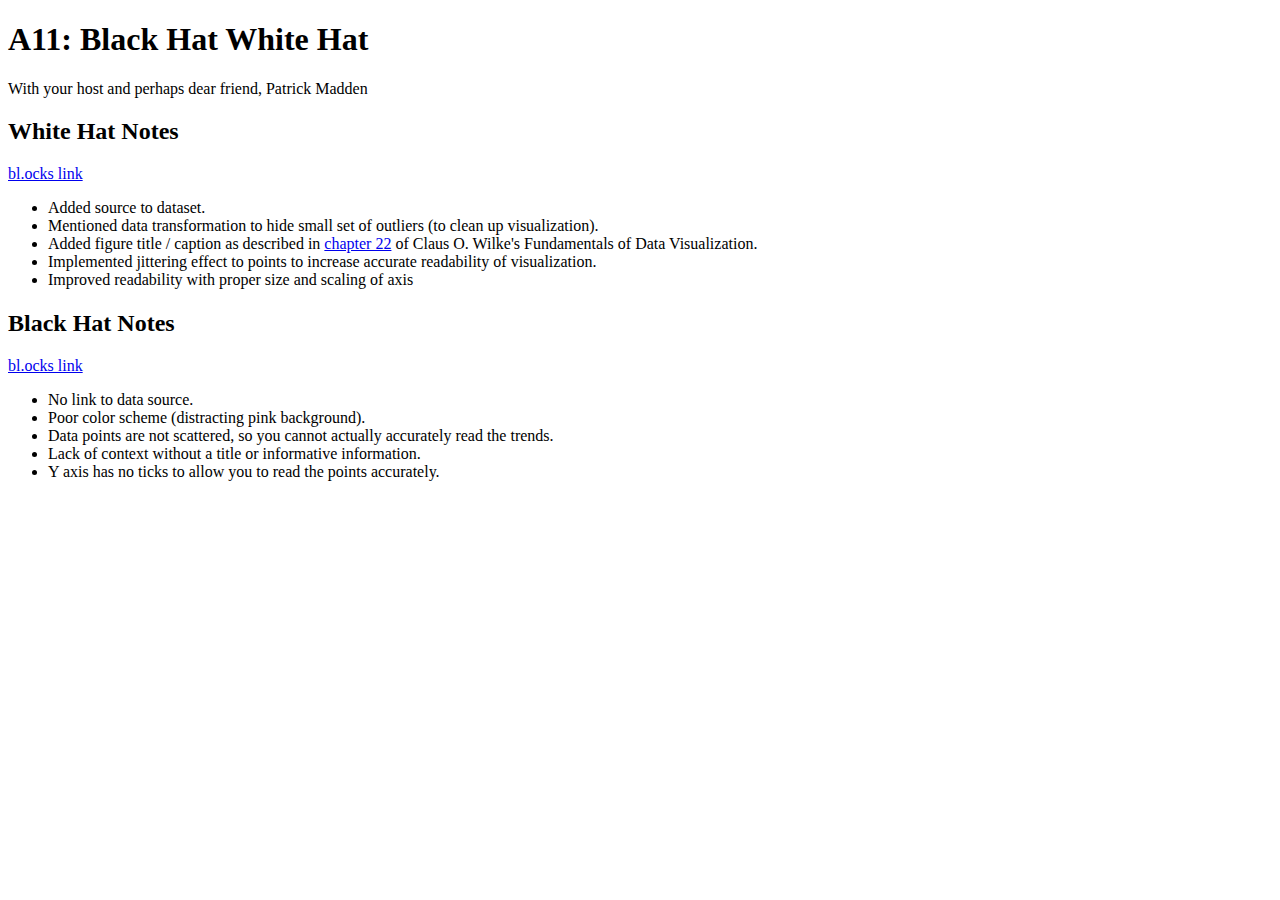
<file: a11.html>
<!DOCTYPE html>
<meta charset="utf-8">
<body>
<h1>A11: Black Hat White Hat</h1>
<p>With your host and perhaps dear friend, Patrick Madden</p>
<h2>White Hat Notes</h2>
<p><a href="http://bl.ocks.org/pvmadden/raw/599305846cf8ce6a89e20b40dda9efc0/?raw=true">bl.ocks link</a></p>
<ul>
    <li>Added source to dataset.</li>
    <li>Mentioned data transformation to hide small set of outliers (to clean up visualization).</li>
    <li>Added figure title / caption as described in <a href="https://clauswilke.com/dataviz/figure-titles-captions.html#figure-titles-and-captions">chapter 22</a> of Claus O. Wilke's Fundamentals of Data Visualization.</li>
    <li>Implemented jittering effect to points to increase accurate readability of visualization.</li>
    <li>Improved readability with proper size and scaling of axis</li>
</ul>

<h1></h1>
<h2>Black Hat Notes</h2>
<p><a href="http://bl.ocks.org/pvmadden/2dab908fd1fe000c93f042107a8ece33">bl.ocks link</a></p>
<ul>
    <li>No link to data source.</li>
    <li>Poor color scheme (distracting pink background).</li>
    <li>Data points are not scattered, so you cannot actually accurately read the trends.</li>
    <li>Lack of context without a title or informative information.</li>
    <li>Y axis has no ticks to allow you to read the points accurately.</li>
</ul>
</body>
</file>
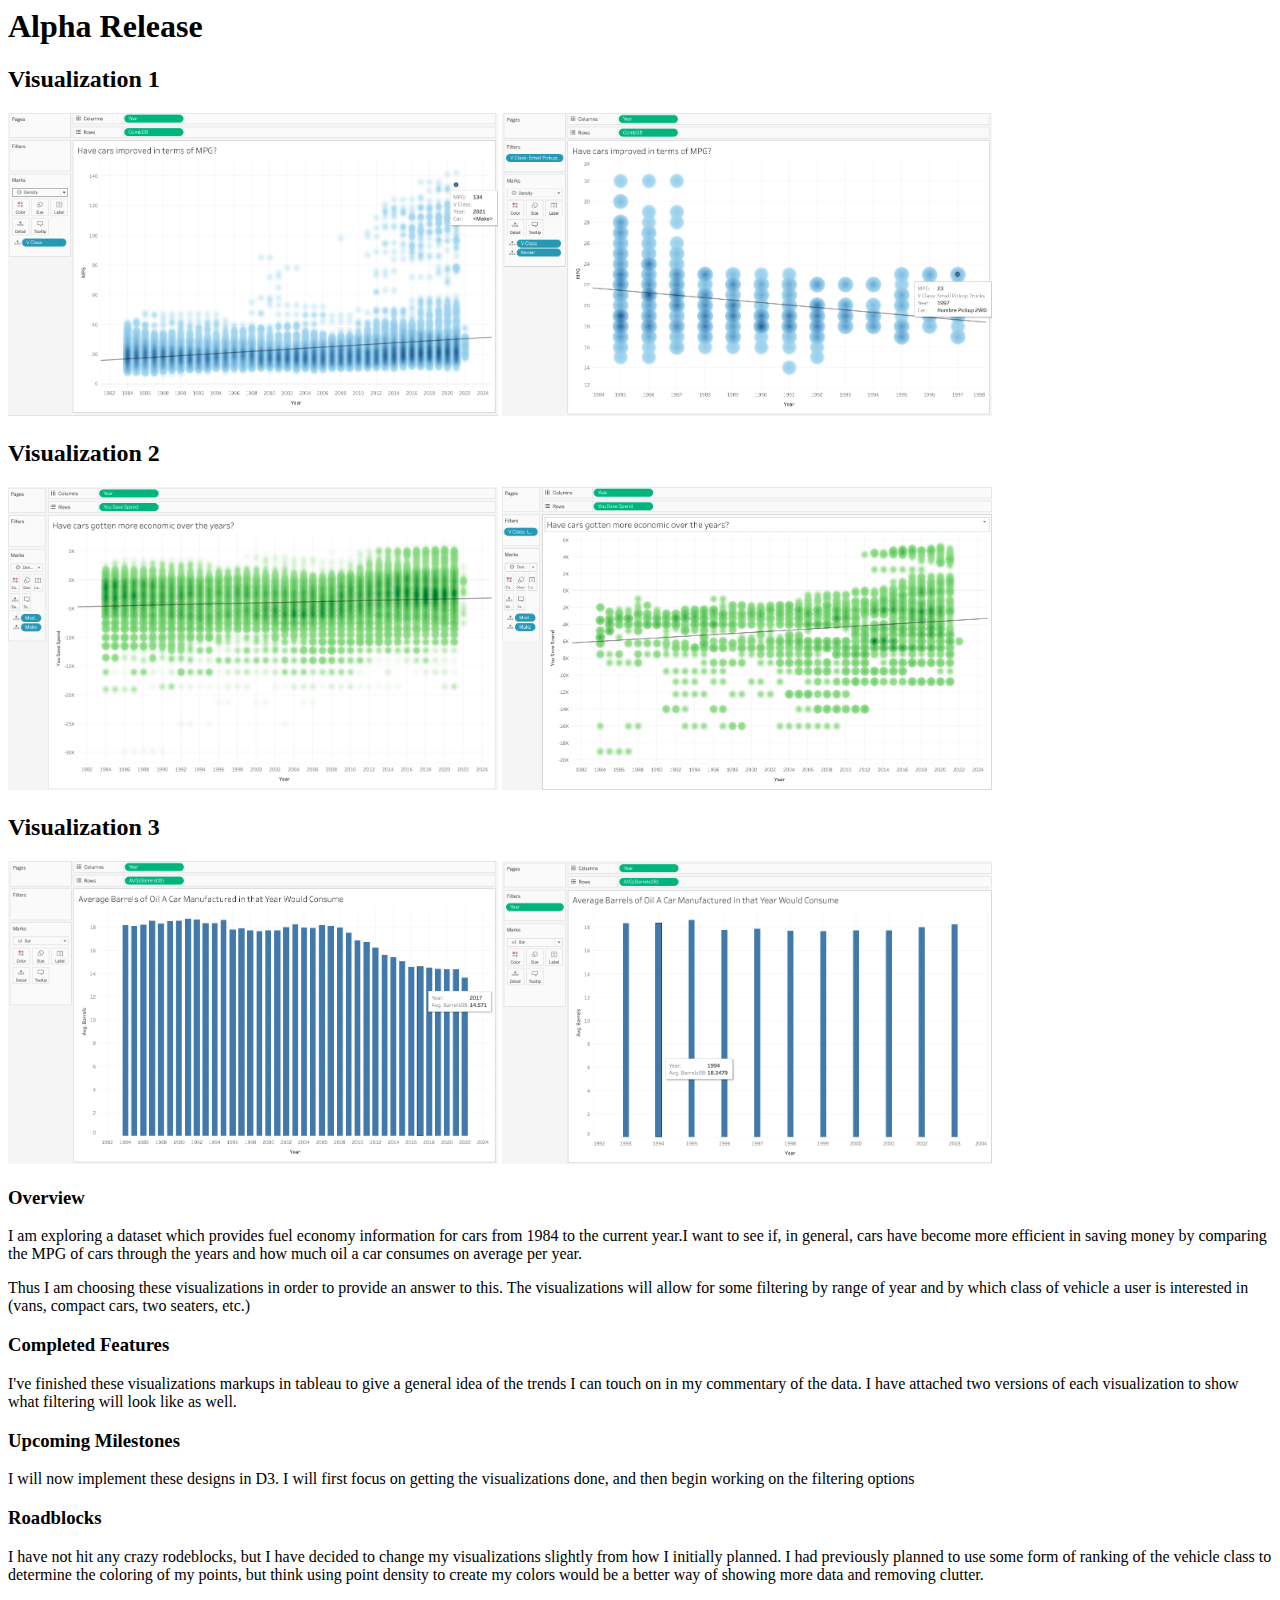
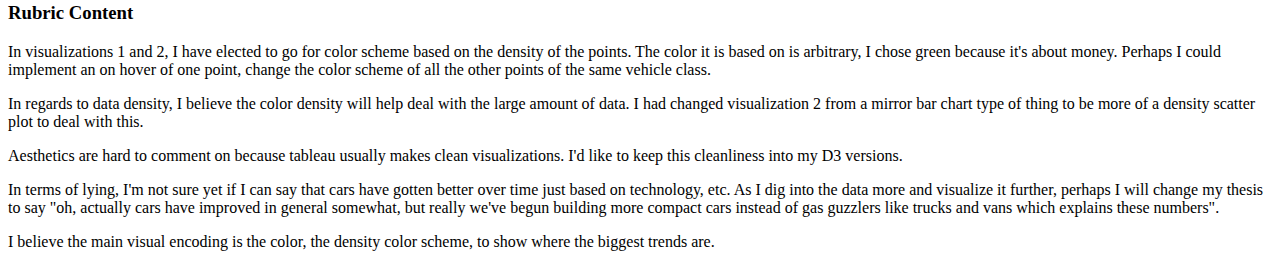
<file: final_project/alpha.html>
<html>
    <head>
       
    </head>
    <body>
     <h1>Alpha Release</h1>
     <h2>Visualization 1</h2>
	<img src="images/v1a.png" alt="Visualization 1a" width="490" height="303">
	<img src="images/v1b.png" alt="Visualization 1a" width="490" height="303">
	<h2>Visualization 2</h2>
	<img src="images/v2a.png" alt="Visualization 2a" width="490" height="303">
	<img src="images/v2b.png" alt="Visualization 2b" width="490" height="303">
	<h2>Visualization 3</h2>
	<img src="images/v3a.png" alt="Visualization 3a" width="490" height="303">
	<img src="images/v3b.png" alt="Visualization 3b" width="490" height="303">


	<h3>Overview</h3>
	<p>I am exploring a dataset which provides fuel economy information for cars from 1984 to the current year.I want to see if, in general, cars have become more efficient in saving money by comparing the MPG of cars through the years and how much oil a car consumes on average per year.<p>
	<p>Thus I am choosing these visualizations in order to provide an answer to this. The visualizations will allow for some filtering by range of year and by which class of vehicle a user is interested in (vans, compact cars, two seaters, etc.)<p>
	<h3>Completed Features</h3>
	<p>I've finished these visualizations markups in tableau to give a general idea of the trends I can touch on in my commentary of the data. I have attached two versions of each visualization to show what filtering will look like as well.<p>
	<h3>Upcoming Milestones</h3>
	<p>I will now implement these designs in D3. I will first focus on getting the visualizations done, and then begin working on the filtering options<p>
	<h3>Roadblocks</h3>
	<p>I have not hit any crazy rodeblocks, but I have decided to change my visualizations slightly from how I initially planned. I had previously planned to use some form of ranking of the vehicle class to determine the coloring of my points, but think using point density to create my colors would be a better way of showing more data and removing clutter.</p>

	    <h3>Rubric Content</h3>
	    <p>In visualizations 1 and 2, I have elected to go for color scheme based on the density of the points. The color it is based on is arbitrary, I chose green because it's about money. Perhaps I could implement an on hover of one point, change the color scheme of all the other points of the same vehicle class.</p>
	    <p>In regards to data density, I believe the color density will help deal with the large amount of data. I had changed visualization 2 from a mirror bar chart type of thing to be more of a density scatter plot to deal with this.</p>
	    <p>Aesthetics are hard to comment on because tableau usually makes clean visualizations. I'd like to keep this cleanliness into my D3 versions.<p>
	    <p>In terms of lying, I'm not sure yet if I can say that cars have gotten better over time just based on technology, etc. As I dig into the data more and visualize it further, perhaps I will change my thesis to say "oh, actually cars have improved in general somewhat, but really we've begun building more compact cars instead of gas guzzlers like trucks and vans which explains these numbers".</p>
	    <p>I believe the main visual encoding is the color, the density color scheme, to show where the biggest trends are.</p>
    </body>
</html>
</file>
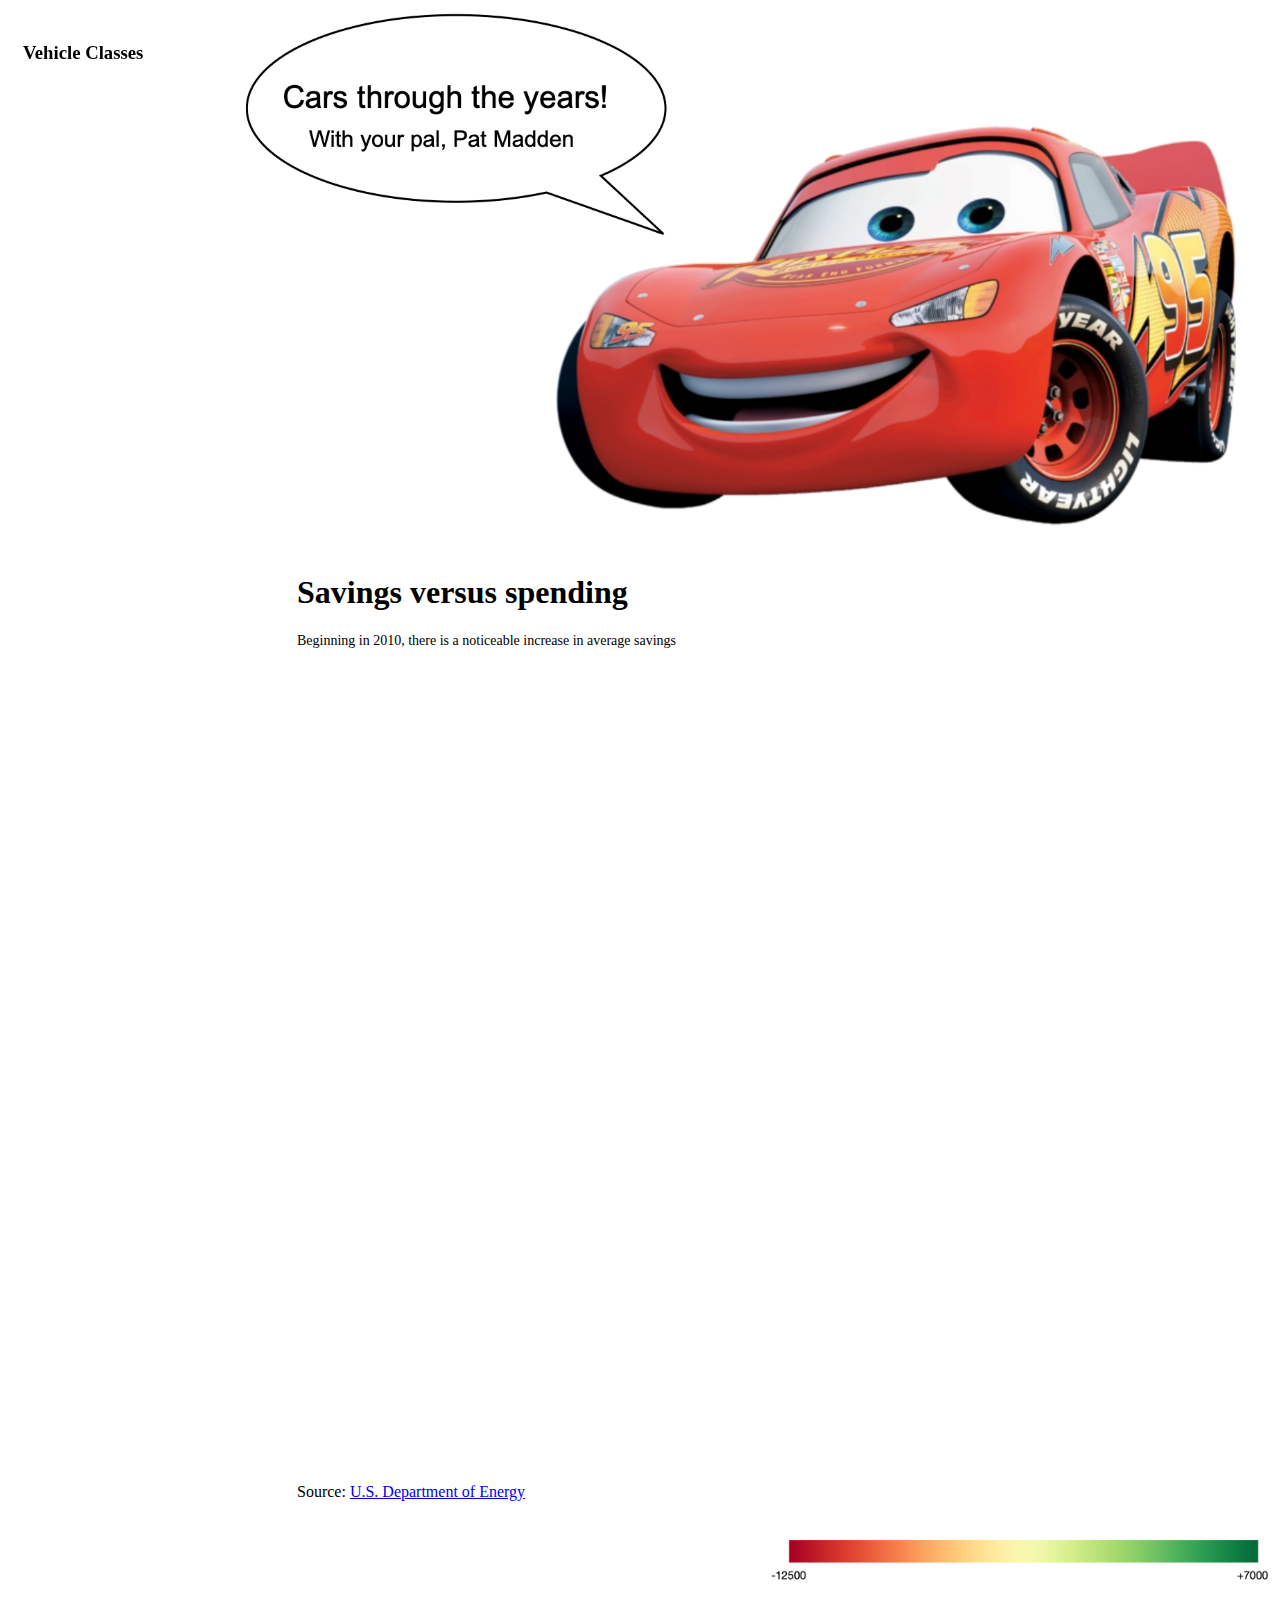
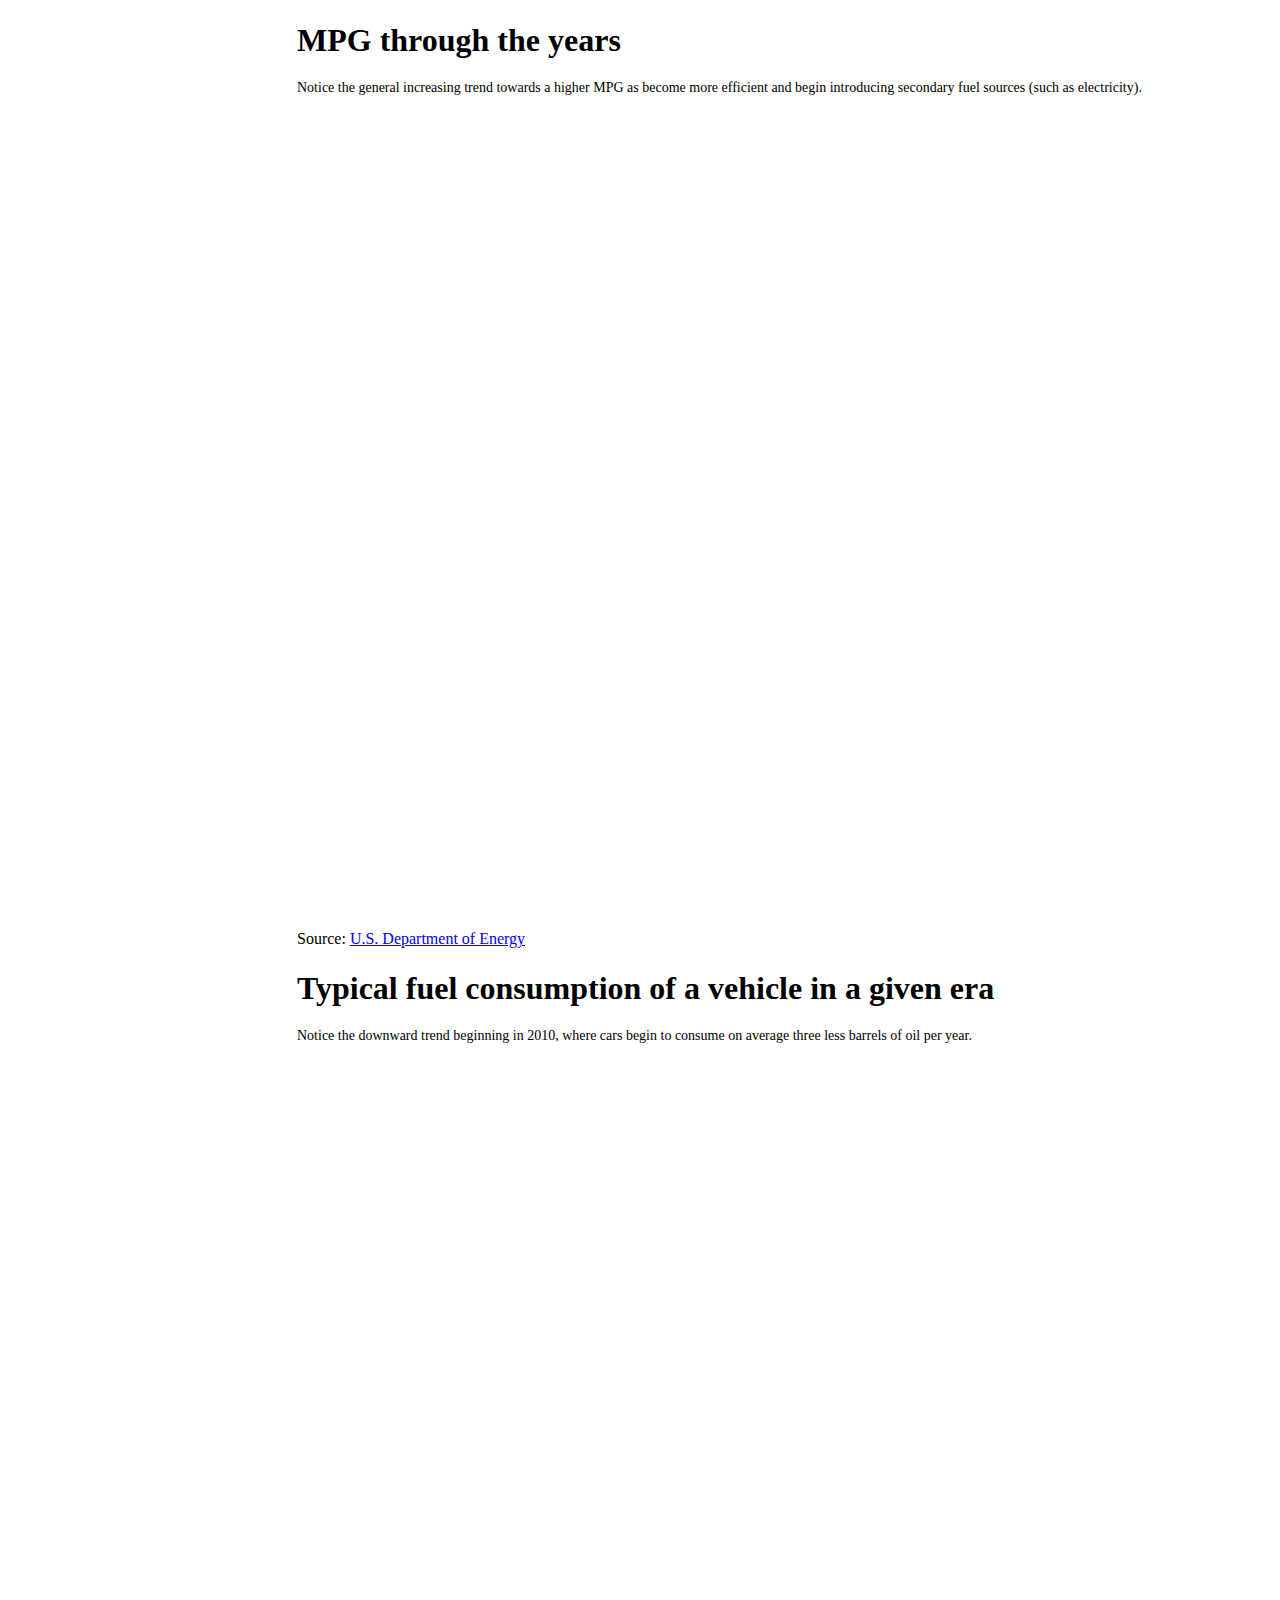
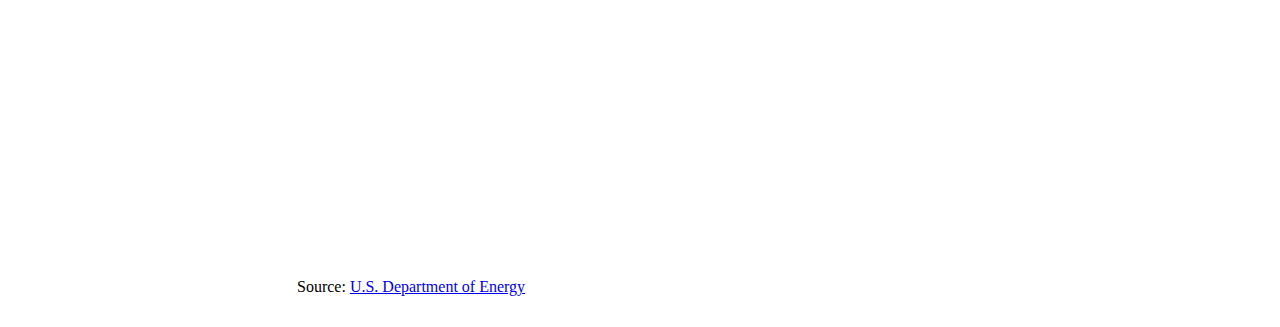
<file: final_project/final.html>
<!DOCTYPE html>
<meta charset="utf-8">
<style>

    div.tooltip {
        position: absolute;
        text-align: center;
        width: 60px;
        height: 50px;
        padding: 2px;
        font: 9px sans-serif;
        background: lightsteelblue;
        border: 0px;
        border-radius: 8px;
        pointer-events: none;
    }

    div {
        float: right;
        padding: 15px;
    }

    ul {
        list-style-type: none;
        margin: 0;
        padding: 0;
    }

    li:not(:last-child) {
        margin-bottom: 5px;
    }

    .tableofcontents{
        position: fixed;
        float: left;
        /*text-align: center;*/
        /*width: 10%;*/
    }

    .svgs{
        /*position: relative;*/
        /*float: left;*/
        /*z-index: -1;*/
        /*width: 80%;*/
    }

    svg {
        margin: 0 auto;
    }

    .car {
        float: right;
        max-width: 80%;
        height: auto;
        padding-right: 20px;
    }

    .color_scale {
        max-width: 40%;
        float: right;
        height: auto;
        margin: 0 auto;
    }

    /*.container1 {*/
    /*    float: left;*/
    /*}*/

    /*.container2 {*/
    /*    float: left;*/
    /*}*/

</style>

<body>

<!-- load the d3.js library -->
<script src="https://d3js.org/d3.v6.min.js"></script>
<div class="tableofcontents">
    <h3>Vehicle Classes</h3>
</div>
<img class="car" src="images/car2.png" alt="Cars">

<div class="svgs">
    <h1>Savings versus spending</h1>
    <p style="font-size:14px">Beginning in 2010, there is a noticeable increase in average savings </p>

    <svg width="960" height="800" id="svg2" class="container1"></svg>
    <p>Source: <a href="https://www.fueleconomy.gov/feg/ws/">U.S. Department of Energy</a></p>
</div>
<img class="color_scale" src="images/lol.png" alt="hi">

<div class="svgs">
    <h1>MPG through the years</h1>
    <p style="font-size:14px">Notice the general increasing trend towards a higher MPG as become more efficient and begin introducing secondary fuel sources (such as electricity).</p>
<svg width="960" height="800" id="svg1" class="container2"></svg>
    <p>Source: <a href="https://www.fueleconomy.gov/feg/ws/">U.S. Department of Energy</a></p>
    <h1>Typical fuel consumption of a vehicle in a given era</h1>
    <p style="font-size:14px">Notice the downward trend beginning in 2010, where cars begin to consume on average three less barrels of oil per year.</p>
    <svg width="960" height="800" id="svg3" class="container3"></svg>
    <p>Source: <a href="https://www.fueleconomy.gov/feg/ws/">U.S. Department of Energy</a></p>
</div>


<script>

    var svg1 = d3.select("#svg1"),
        margin = {top: 20, right: 80, bottom: 30, left: 50},
        width = svg1.attr("width") - margin.left - margin.right,
        height = svg1.attr("height") - margin.top - margin.bottom,
        g = svg1.append("g").attr("transform", "translate(" + margin.left + "," + margin.top + ")");

        var svg2 = d3.select("#svg2"),
        width2 = svg2.attr("width") - margin.left - margin.right,
        height2 = svg2.attr("height") - margin.top - margin.bottom,
        g2 = svg2.append("g").attr("transform", "translate(" + margin.left + "," + margin.top + ")");

    var svg3 = d3.select("#svg3"),
        width3 = svg3.attr("width") - margin.left - margin.right,
        height3 = svg3.attr("height") - margin.top - margin.bottom,
        g3 = svg3.append("g").attr("transform", "translate(" + margin.left + "," + margin.top + ")");

    var x = d3.scaleLinear().range([0, width - margin.right]),
        y = d3.scaleLinear().range([height, 0]),
        z = d3.scaleOrdinal(d3.schemeCategory10);

    var x2 = d3.scaleLinear().range([0, width2 - margin.right]),
        y2 = d3.scaleLinear().range([height2, 0])

    var x3 = d3.scaleLinear().range([0, width3 - margin.right]),
        y3 = d3.scaleLinear().range([height3, 0]);

    var ul = d3.select('.tableofcontents').append('ul').attr("class", "vclass_list");

    function jitter(x){
        return Math.random() * x;
    }

    // Define the div for the tooltip
    var div = d3.select("body").append("div")
        .attr("class", "tooltip")
        .style("opacity", 0);

    var id = 0;

    d3.csv("data/vehicles.csv").then(function(data) {
        let v_classes_total = new Set();
        let count_per_year = new Map();
        let total_barrels_per_year = new Map();
        data.forEach(function(d) {
            d.id = +id++;
            d.year = +d.year;
            d.mpg = +d.comb08;
            d.vehicle_class = d.VClass;
            d.savespend = +d.youSaveSpend;
            v_classes_total.add(d.vehicle_class);
            d.barrels = +d.barrels08;

            if(total_barrels_per_year.has(d.year))
            {
                total_barrels_per_year.set(d.year, (total_barrels_per_year.get(d.year) + d.barrels));
            }
            else
            {
                total_barrels_per_year.set(d.year, d.barrels);
            }

            if(count_per_year.has(d.year))
            {
                count_per_year.set(d.year, count_per_year.get(d.year) + 1);
            }
            else
            {
                count_per_year.set(d.year, 1);
            }
        });

        // console.log(count_per_year)
        // console.log(total_barrels_per_year)

        let average_values = new Map


        function logMapElements(value, key, map) {
            console.log(`map.get('${key}') = ${value}`)
            let x = total_barrels_per_year.get(key)
            let j = count_per_year.get(key)
            console.log(x)
            console.log(j)
            average_values.set(key, x/j);
        }


        count_per_year.forEach(logMapElements)

        console.log(average_values);

        x3.domain([
            d3.min(data, function (d) { return d.year; }) - 1,
            d3.max(data, function (d) { return d.year; }) + 1
        ]);

        y3.domain([
            0,
            d3.max(average_values.values())
        ]);

        g3.selectAll(".bar")
            .data(average_values.keys())
            .enter().append("rect")
            .attr("class", "bar")
            .attr("x", function(d) { return x3(d); })
            .attr("y", function(d) { return y3(average_values.get(d)); })
            .attr("width", width3/40)
            .attr("height", function(d) { return height3 - y3(average_values.get(d)); })
            .style("fill","brown");

        console.log(x3.domain())
        console.log(y3.domain())


        x.domain([
            d3.min(data, function (d) { return d.year; }) - 1,
            d3.max(data, function (d) { return d.year; }) + 1
        ]);

        y.domain([
            d3.min(data, function (d) { return d.mpg; }),
            d3.max(data, function (d) { return d.mpg; })
        ]);

        console.log(x.domain())
        console.log(y.domain())

        x2.domain([
            d3.min(data, function (d) { return d.year; }) - 1,
            d3.max(data, function (d) { return d.year; }) + 1
        ]);

        y2.domain([
            -12500,
            d3.max(data, function (d) { return d.savespend; })
        ]);

        console.log(x2.domain())
        console.log(y2.domain())

        const x_axis2 = g2.append("g")
            .attr("class", "axis axis--x")
            .attr("id", 'x_axis')
            .attr("transform", "translate(0," + height2 + ")")
            .call(d3.axisBottom(x2).tickFormat(d3.format("d")));

        g2.append("g")
            .attr("class", "axis axis--y")
            .call(d3.axisLeft(y2))
            .append("text")
            .attr("transform", "rotate(-90)")
            .attr("y", 6)
            .attr("dy", "0.71em")
            .attr("fill", "#000")
            .text("Save versus Spend");

        const x_axis3 = g3.append("g")
            .attr("class", "axis axis--x")
            .attr("id", 'x_axis')
            .attr("transform", "translate(0," + height3 + ")")
            .call(d3.axisBottom(x3).tickFormat(d3.format("d")));

        g3.append("g")
            .attr("class", "axis axis--y")
            .call(d3.axisLeft(y3))
            .append("text")
            .attr("transform", "rotate(-90)")
            .attr("y", 6)
            .attr("dy", "0.71em")
            .attr("fill", "#000")
            .text("Average Oil Consumption per year in Barrels");

        z.domain(data.map(function (c) {
            return c.vehicle_class;
        }));

        let line_count = 0;

        function drawTrendLine(v_classes){
            var xLabels = data.map(function (d) {
                if (v_classes.has(d.vehicle_class)) {
                    return parseFloat(d.year)
                }
            })
            //var xLabels = [1984, 2022];
            var xSeries = d3.range(1, 21709 + 1);

            var ySeries = data.map(function(d) {
                if (v_classes.has(d.vehicle_class)) {
                    return parseFloat(d.mpg)
                } else {
                    return null
                }
            });

            //console.log(xSeries)
            var leastSquaresCoeff = leastSquares(xSeries, ySeries);
            var x1 = 1984;

            var y1 = leastSquaresCoeff[0] + leastSquaresCoeff[1];
            if(y1 < 10) {
                y1 = y1 + 10;
            }

            var x2 = 2022;
            var y2 = leastSquaresCoeff[0] * xSeries.length + leastSquaresCoeff[1];
            if(y2 < 10) {
                y2 = y2 + 10;
            }

            console.log(x1 + " " + x2);
            var trendData = [[x1,y1,x2,y2]];
            svg1.selectAll(".trendline").remove();
            var trendline = svg1.selectAll(".trendline")
                .data(trendData);

            console.log(trendData);

            trendline.enter()
                .append("line").attr("id", "line" + line_count++)
                .attr("class", "trendline")
                .attr("x1", function(d) { return x(d[0]) + margin.left; })
                .attr("y1", function(d) { return y(d[1]); })
                .attr("x2", function(d) { return x(d[2]) + margin.left; })
                .attr("y2", function(d) { return y(d[3]); })
                .attr("stroke", "black")
                .attr("stroke-width", 3);
        }

        const x_axis = g.append("g")
            .attr("class", "axis axis--x")
            .attr("id", 'x_axis')
            .attr("transform", "translate(0," + height + ")")
            .call(d3.axisBottom(x).tickFormat(d3.format("d")));

        g.append("g")
            .attr("class", "axis axis--y")
            .call(d3.axisLeft(y))
            .append("text")
            .attr("transform", "rotate(-90)")
            .attr("y", 6)
            .attr("dy", "0.71em")
            .attr("fill", "#000")
            .text("Miles per gallon");

        let scale = d3.scaleSequential(d3.interpolateRdYlGn).domain([-12500,7000]);

        svg2.selectAll("dot")
            .data(data)
            .enter().append("circle")
            .attr("r", 2.5)
            .attr("cy", function(d) {
                return ((y2(d.savespend)) + jitter(3));
            })
            .attr("cx", function(d) { return ((x2(d.year) + margin.left) + jitter(15)); })
            .attr("id", function(d) { return "circle" + d.id; })
            .attr("data-id", function(d) { return "circle" + d.id; })
            .attr("vclass", function(d) { return d.vehicle_class; })
            .style("opacity", 0.1)
            .style("fill", function(d) {
                return scale(d.savespend);
            })
            .attr('visibility', function(d) {
                if (d.savespend <= -12500)
                {
                    return 'hidden'
                } else {
                    return 'visible'
                }
            }).on("click", click)
              .on("mouseover", hover2)
              .on("mouseout", exit);

        svg1.selectAll("dot")
            .data(data)
            .enter().append("circle")
            .attr("r", 2.5)
            .attr("cx", function(d) { return ((x(d.year) + margin.left) + jitter(15)); })
            .attr("cy", function(d) { return ((y(d.mpg)) + jitter(3)); })
            .attr("id", function(d) { return "circle" + d.id; })
            .attr("data-id", function(d) { return "circle" + d.id; })
            .attr('visibility', 'visible')
            .attr("vclass", function(d) { return d.vehicle_class; })
            .style("opacity", 0.1)
            .style("fill", "#3b6fff")
            .on("click", click)
            .on("mouseover", hover)
            .on("mouseout", exit);

        drawTrendLine(v_classes_total);

        let selected_vehicle_classes = new Set();

        function click(elem, d) {
            var attrs = elem.srcElement.attributes;
            let id = attrs['data-id'].value;
            let path = svg1.select('#' + id);
            let path2 = svg2.select('#' + id);
            let current_vc = path.attr("vclass")

            if (!selected_vehicle_classes.has(current_vc))
            {
                copy.clear();
                console.log("adding " + current_vc);
                selected_vehicle_classes.add(current_vc);

                svg2.selectAll('circle').each(function() {
                    if (d.vehicle_class === current_vc) {this.parentNode.appendChild(this);}
                }).style('fill', d => {
                    if (d.vehicle_class === current_vc || selected_vehicle_classes.has(d.vehicle_class)) {
                        return scale(d.savespend);
                    } else { return "transparent" }
                }).style('opacity', d => {
                    if (d.vehicle_class === current_vc || selected_vehicle_classes.has(d.vehicle_class)) {
                        return .8
                    } else { return 0 }
                });

                svg1.selectAll('circle').each(function() {
                    if (d.vehicle_class === current_vc) {this.parentNode.appendChild(this);}
                }).style('fill', d => {
                    if (d.vehicle_class === current_vc || selected_vehicle_classes.has(d.vehicle_class)) {
                        return z(d.vehicle_class);
                    } else { return "transparent" }
                }).style('stroke', d => {
                    if (d.vehicle_class === current_vc || selected_vehicle_classes.has(d.vehicle_class)) {
                        return z(d.vehicle_class);
                    } else { return  "transparent"; } //grey
                }).style('opacity', d => {
                    if (d.vehicle_class === current_vc || selected_vehicle_classes.has(d.vehicle_class)) {
                        return .8
                } else { return 0 } });
                drawTrendLine(selected_vehicle_classes);
            } else {
                console.log("removing " + current_vc);
                selected_vehicle_classes.delete(current_vc);
                if (selected_vehicle_classes.size === 0) {
                    console.log("empty")

                    svg2.selectAll('circle')
                        .style('fill', function(d) {
                            let scale = d3.scaleSequential(d3.interpolateRdYlGn).domain([-12500,7000])
                            return scale(d.savespend)})
                        .style('stroke', scale(d, function(d) {
                            let scale = d3.scaleSequential(d3.interpolateRdYlGn).domain([-12500,7000])
                            return scale(d.savespend)}))
                        .style('opacity', .1);

                    svg1.selectAll('circle').style('fill', "#3b6fff")
                        .style('stroke', "#3b6fff")
                        .style('opacity', .1);
                    drawTrendLine(v_classes_total);
                } else {
                    console.log("removing just this one")

                    svg1.selectAll('circle').style('fill', d => {
                        if (!selected_vehicle_classes.has(d.vehicle_class)) { return "transparent" }
                        else { return z(d.vehicle_class) }
                    }).style('stroke', d => {
                        if (!selected_vehicle_classes.has(d.vehicle_class)) { return "transparent" } //grey
                        else { return z(d.vehicle_class) }
                    }).style('opacity', d => {
                        if (!selected_vehicle_classes.has(d.vehicle_class)) { return 0 }
                        else { return .8 }
                    });

                    svg2.selectAll('circle').style('fill', d => {
                        if (!selected_vehicle_classes.has(d.vehicle_class)) { return "transparent" }
                        else { return scale(d.savespend) }
                    }).style('stroke', d => {
                        if (!selected_vehicle_classes.has(d.vehicle_class)) { return "transparent" } //grey
                        else { return scale(d.savespend) }
                    }).style('opacity', d => {
                        if (!selected_vehicle_classes.has(d.vehicle_class)) { return 0 }
                        else { return .8 }
                    });
                    drawTrendLine(selected_vehicle_classes);
                }
            }
        }

        let copy = new Set();

        function hover2(elem, d) {
            var attrs = elem.srcElement.attributes;
            let id = attrs['data-id'].value;
            let path = svg2.select('#' + id);
            let current_vc = path.attr("vclass")
            var coordinates= d3.pointer(event);
            var x = coordinates[0];
            var y = coordinates[1];

            // if (selected_vehicle_classes.size > 0 && copy != selected_vehicle_classes && !selected_vehicle_classes.has(current_vc)) {
            //     svg2.selectAll('circle').style("stroke", function(d) {
            //             if (selected_vehicle_classes.has(d.vehicle_class)) {
            //                 return scale(d.savespend)
            //             } else {
            //                 return "grey"
            //         }}).style("opacity", function(d) {
            //             if (selected_vehicle_classes.has(d.vehicle_class)) {
            //                 return .8
            //             } else {
            //                 return .1
            //             }
            //         })
            //     copy.add(selected_vehicle_classes.entries());
            // }

            path.attr("r", 6)
                .style('fill', scale(d.savespend))
                .style('stroke', scale(d.savespend))
                .style("opacity", 1);

            div.transition()
                .duration(200)
                .style("opacity", .6);
            div.html(d.vehicle_class + "<br/>"  +d.year + "<br/> Save vs Spend:"  + d.savespend)
                .style("left", (x + 600) + "px")
                .style("top", (y  + 40 + 756) + "px");
        }

        function hover(elem, d) {
            var attrs = elem.srcElement.attributes;
            let id = attrs['data-id'].value;
            let path = svg1.select('#' + id);
            let current_vc = path.attr("vclass")
            var coordinates= d3.pointer(event);
            var x = coordinates[0];
            var y = coordinates[1];

            // if (selected_vehicle_classes.size > 0 && copy != selected_vehicle_classes && !selected_vehicle_classes.has(current_vc)) {
            //     svg1.selectAll('circle').style("stroke", function(d) {
            //         if (selected_vehicle_classes.has(d.vehicle_class)) {
            //             return z(d.vehicle_class)
            //         } else {
            //             return "grey"
            //         }}).style("opacity", function(d) {
            //         if (selected_vehicle_classes.has(d.vehicle_class)) {
            //             return .8
            //         } else {
            //             return .1
            //         }})
            //     copy.add(selected_vehicle_classes.entries());
            // }


                path.attr("r", 6)
                    .style('fill', z(current_vc))
                    .style('stroke', z(current_vc))
                    .style("opacity", 1);

                x = x + 600;
                y = y + 1000 + 756;

                div.transition()
                    .duration(200)
                    .style("opacity", .6);
                div.html(d.vehicle_class + "<br/>"  +d.year + "<br/> Avg MPG:"  + d.mpg)
                    .style("left", (x) + "px")
                    .style("top", (y  - 48 ) + "px");




            // console.log(x + " " + y)

        }

        function exit(elem,d) {
            var attrs = elem.srcElement.attributes;
            let id = attrs['data-id'].value;
            let path = svg1.select('#' + id);
            let path2 = svg2.select('#' + id);
            let current_vc = path.attr("vclass")

            div.transition()
                .duration(500)
                .style("opacity", 0);

            if (selected_vehicle_classes.size == 0) {
                path.attr("r", 2.5)
                .style("fill", "#3b6fff")
                .style("stroke", "#3b6fff")
                .style("opacity", .05)

                path2.attr("r", 2.5)
                    .style("fill", scale(d.savespend))
                    .style("stroke", scale(d.savespend))
                    .style("opacity", .1)
            } else if (selected_vehicle_classes.has(current_vc)) {
                path.attr("r", 2.5)
                    .style('fill', z(current_vc))
                    .style('stroke', z(current_vc))
                    .style("opacity", .8);

                path2.attr("r", 2.5)
                    .style("fill", scale(d.savespend))
                    .style("stroke", scale(d.savespend))
                    .style("opacity", .1)
            } else {
                path.attr("r", 2.5)
                    .style("opacity", .0)
                    .style('fill', d => {return "transparent"})
                    .style('stroke', d => {return "transparent"})
                path2.attr("r", 2.5)
                    .style("fill", "transparent")
                    .style("stroke", "transparent")
                    .style("opacity", .1)
            }
        }

        ul.selectAll('li')
            .data(v_classes_total)
            .enter()
            .append('li').attr("id", String)
            .html(String).on("click", click_li);

        function click_li(elem, d) {

            let current_vc = d
            console.log("current-vc: " + current_vc)
            console.log("selected classes: " + selected_vehicle_classes)

            if (!selected_vehicle_classes.has(current_vc))
            {
                copy.clear();
                console.log("adding " + current_vc);
                selected_vehicle_classes.add(current_vc);

                svg2.selectAll('circle').each(function() {
                    if (d.vehicle_class === current_vc) {this.parentNode.appendChild(this);}
                }).style('fill', d => {
                    if (d.vehicle_class === current_vc || selected_vehicle_classes.has(d.vehicle_class)) {
                        return scale(d.savespend);
                    } else { return "transparent" }
                }).style('opacity', d => {
                    if (d.vehicle_class === current_vc || selected_vehicle_classes.has(d.vehicle_class)) {
                        return .8
                    } else { return 0 }
                });

                svg1.selectAll('circle').each(function() {
                    if (d.vehicle_class === current_vc) {this.parentNode.appendChild(this);}
                }).style('fill', d => {
                    if (d.vehicle_class === current_vc || selected_vehicle_classes.has(d.vehicle_class)) {
                        return z(d.vehicle_class);
                    } else { return "transparent" }
                }).style('stroke', d => {
                    if (d.vehicle_class === current_vc || selected_vehicle_classes.has(d.vehicle_class)) {
                        return z(d.vehicle_class);
                    } else { return  "transparent"; } //grey
                }).style('opacity', d => {
                    if (d.vehicle_class === current_vc || selected_vehicle_classes.has(d.vehicle_class)) {
                        return .8
                    } else { return 0 } });
                drawTrendLine(selected_vehicle_classes);
            } else {
                console.log("removing " + current_vc);
                selected_vehicle_classes.delete(current_vc);
                if (selected_vehicle_classes.size === 0) {
                    console.log("empty")

                    svg2.selectAll('circle')
                        .style('fill', function(d) {
                            let scale = d3.scaleSequential(d3.interpolateRdYlGn).domain([-12500,7000])
                            return scale(d.savespend)})
                        .style('stroke', scale(d, function(d) {
                            let scale = d3.scaleSequential(d3.interpolateRdYlGn).domain([-12500,7000])
                            return scale(d.savespend)}))
                        .style('opacity', .1);

                    svg1.selectAll('circle').style('fill', "#3b6fff")
                        .style('stroke', "#3b6fff")
                        .style('opacity', .1);
                    drawTrendLine(v_classes_total);
                } else {
                    console.log("removing just this one")

                    svg1.selectAll('circle').style('fill', d => {
                        if (!selected_vehicle_classes.has(d.vehicle_class)) { return "transparent" }
                        else { return z(d.vehicle_class) }
                    }).style('stroke', d => {
                        if (!selected_vehicle_classes.has(d.vehicle_class)) { return "transparent" } //grey
                        else { return z(d.vehicle_class) }
                    }).style('opacity', d => {
                        if (!selected_vehicle_classes.has(d.vehicle_class)) { return 0 }
                        else { return .8 }
                    });

                    svg2.selectAll('circle').style('fill', d => {
                        if (!selected_vehicle_classes.has(d.vehicle_class)) { return "transparent" }
                        else { return scale(d.savespend) }
                    }).style('stroke', d => {
                        if (!selected_vehicle_classes.has(d.vehicle_class)) { return "transparent" } //grey
                        else { return scale(d.savespend) }
                    }).style('opacity', d => {
                        if (!selected_vehicle_classes.has(d.vehicle_class)) { return 0 }
                        else { return .8 }
                    });
                    drawTrendLine(selected_vehicle_classes);
                }
            }

            ul.selectAll('li').style("background-color", function(d) {

                if (selected_vehicle_classes.has(d)) {
                    return z(d)
                } else {
                    return "transparent"
                }
            });
        }

    });

    function leastSquares(xSeries, ySeries) {
        var reduceSumFunc = function(prev, cur) { return prev + cur; };

        var xBar = xSeries.reduce(reduceSumFunc) * 1.0 / xSeries.length;
        var yBar = ySeries.reduce(reduceSumFunc) * 1.0 / ySeries.length;

        var ssXX = xSeries.map(function(d) { return Math.pow(d - xBar, 2); })
            .reduce(reduceSumFunc);

        var ssYY = ySeries.map(function(d) { return Math.pow(d - yBar, 2); })
            .reduce(reduceSumFunc);

        var ssXY = xSeries.map(function(d, i) { return (d - xBar) * (ySeries[i] - yBar); })
            .reduce(reduceSumFunc);

        var slope = ssXY / ssXX;
        var intercept = yBar - (xBar * slope);
        var rSquare = Math.pow(ssXY, 2) / (ssXX * ssYY);

        return [slope, intercept, rSquare];
    }


</script>

</body>
</file>
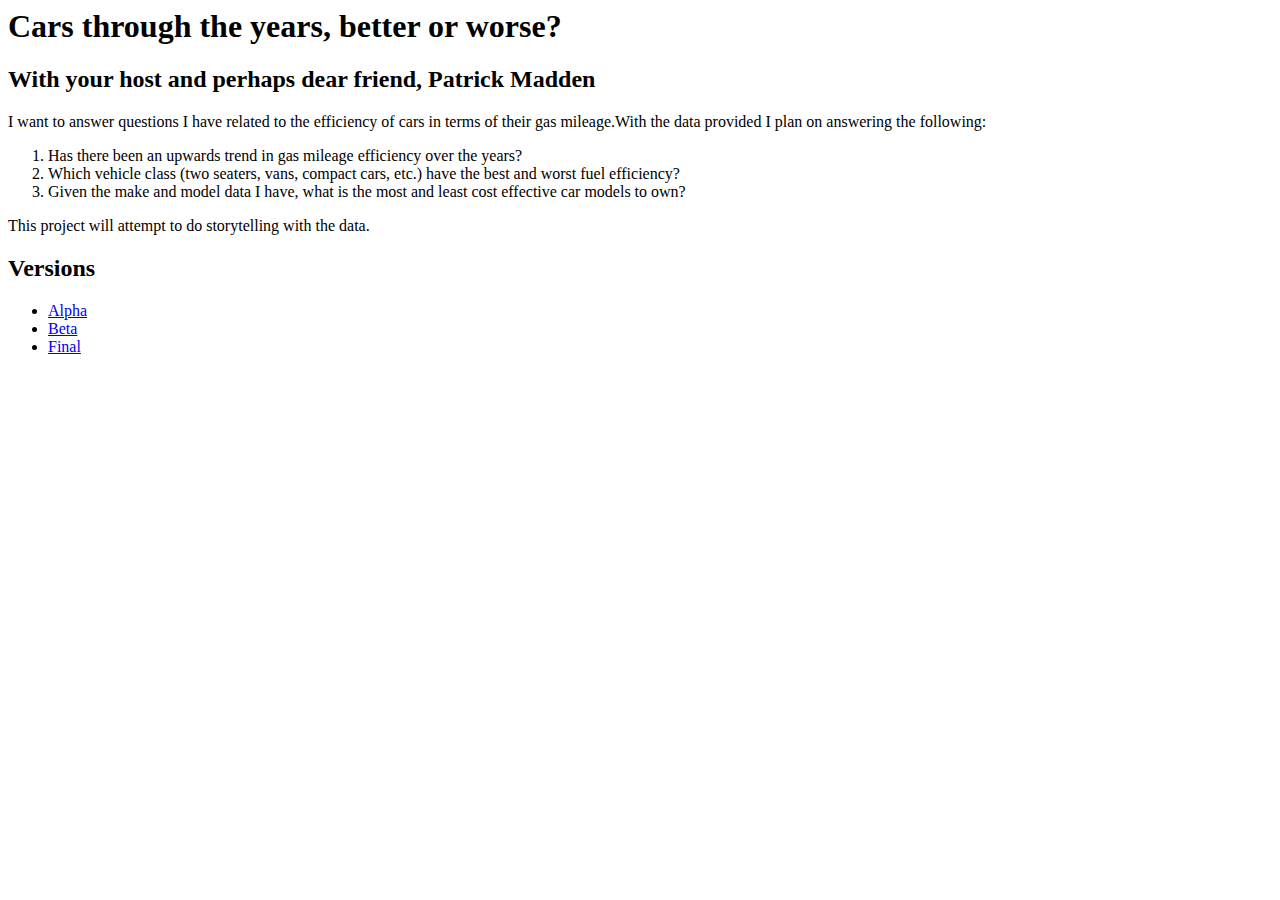
<file: final_project/final_project.html>
<html>
  <head>
      <script src="https://d3js.org/d3.v6.min.js"></script>

  </head>
  <body>
    <h1>Cars through the years, better or worse?</h1>
    <h2>With your host and perhaps dear friend, Patrick Madden</h2>
    <p>I want to answer questions I have related to the efficiency of cars in terms of their gas mileage.With the data provided I plan on answering the following:</p>
    <ol>
        <li>Has there been an upwards trend in gas mileage efficiency over the years?</li>
        <li>Which vehicle class (two seaters, vans, compact cars, etc.) have the best and worst fuel efficiency?</li>
        <li>Given the make and model data I have, what is the most and least cost effective car models to own?</li>
    </ol>
    <p>This project will attempt to do storytelling with the data.</p>

    <h2>Versions</h2>
    <ul>
      <li><a href="alpha.html">Alpha</a></li>
      <li><a href="beta.html">Beta</a></li>
      <li><a href="final.html">Final</a></li>
    </ul>

  </body>
</html>
</file>
